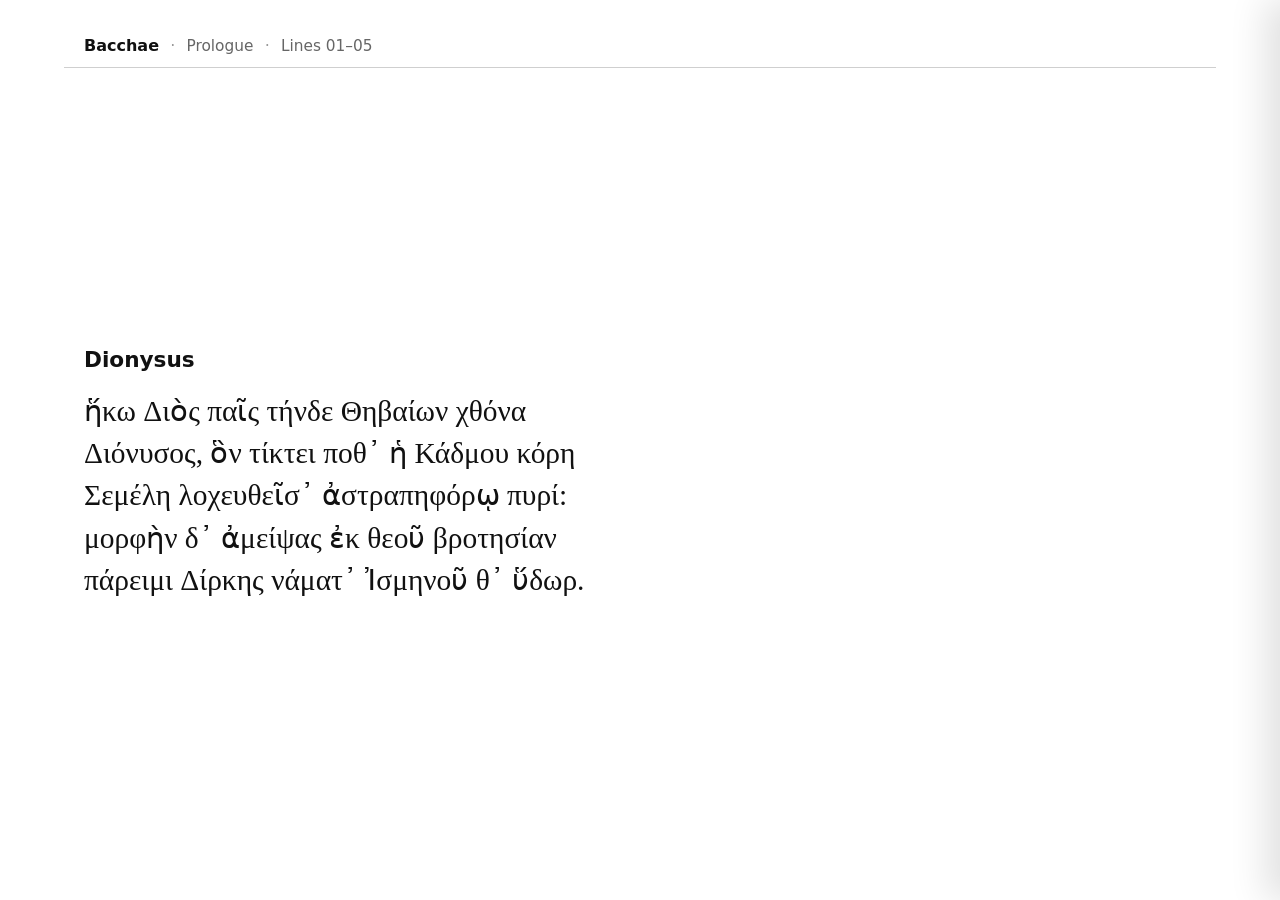
<file: index.html>
<!doctype html>
<html lang="en">
<head>
<meta charset="utf-8">
<meta name="viewport" content="width=device-width,initial-scale=1,viewport-fit=cover">
<title>Bacchae — Dataset-driven prototype</title>
<meta name="robots" content="noindex, nofollow" />
<link rel="stylesheet" href="css/style.css">
</head>
<body>
<div class="app">
<header class="header"><div class="play">Bacchae</div><div class="sep">·</div><div class="section"></div><div class="sep">·</div><div class="range"></div></header>
<main class="content"><section class="wrap"><div class="context"><div class="speaker"></div></div><div class="passage disable-interaction" id="passage"></div></section></main>
</div>
<aside class="panel" id="panel" aria-hidden="true"><header class="panel-head"><div class="selected-form" id="selectedForm"></div><button class="close" id="close" aria-label="Close annotation">×</button></header><div class="panel-body" id="annotation"></div></aside>
<script>
const DATA_FILES={
  text:"spijfliz456/bacchae-text.json",
  tokens:"spijfliz456/bacchae-tokens.json",
  speakers:"spijfliz456/bacchae-speakers.json",
  sections:"spijfliz456/bacchae-sections.json",
  passages:"spijfliz456/bacchae-passages.json"
};

// Passage selection: change this value for the default display.
// A URL parameter can override it without editing the file, e.g.
// index.html?passage=62-63
const DEFAULT_PASSAGE_ID="01-05";

const passage=document.getElementById("passage");
const panel=document.getElementById("panel");
const selectedForm=document.getElementById("selectedForm");
const annotation=document.getElementById("annotation");
let timer=null,suppress=false;

function parseLineRef(value){
  const text=String(value??"").trim();
  const match=text.match(/^(\d+)([a-z]?)$/i);
  if(!match)return null;
  const suffix=(match[2]||"").toLowerCase();
  const suffixOrder={"":0,a:1,b:2,c:3,d:4,e:5};
  return Number(match[1])*10+(suffixOrder[suffix]??0);
}
function inRange(line,start,end){
  const value=parseLineRef(line),low=parseLineRef(start),high=parseLineRef(end);
  return value!==null&&low!==null&&high!==null&&value>=low&&value<=high;
}
function findRangeRecord(records,line){
  return records.find(record=>inRange(line,record.line_start,record.line_end));
}
function features(t){
  if(/participle|verbal adjective/i.test(t.pos_form||""))return[[t.tense,t.voice].filter(Boolean).join(" · "),[t.number,t.gender,t.case].filter(Boolean).join(" · ")].filter(Boolean);
  if(/verb/i.test(t.pos||""))return[[t.person_number,t.tense,t.mood,t.voice].filter(Boolean).join(" · ")].filter(Boolean);
  return[[t.number,t.gender,t.case].filter(Boolean).join(" · ")].filter(Boolean);
}
function escapeHtml(value){return String(value??"").replace(/&/g,"&amp;").replace(/</g,"&lt;").replace(/>/g,"&gt;").replace(/"/g,"&quot;").replace(/'/g,"&#039;");}

function annotate(t){
  document.querySelectorAll(".annotated").forEach(x=>x.classList.remove("annotated"));
  document.querySelectorAll('[data-id="'+CSS.escape(t.token_id)+'"]').forEach(x=>x.classList.add("annotated"));
  selectedForm.innerHTML=escapeHtml(t.form)+(t.expanded_form?'<span class="expanded">('+escapeHtml(t.expanded_form)+')</span>':"");
  const featureLines=features(t).map(f=>'<div class="features">'+escapeHtml(f)+'</div>').join("");
  annotation.innerHTML='<div class="lemma">'+escapeHtml(t.lemma)+'</div>'+'<div class="gloss">'+escapeHtml(t.gloss)+'</div>'+'<hr class="annotation-divider">'+'<div class="details">'+(t.pos?'<div class="pos">'+escapeHtml(t.pos)+(t.pos_form?' · '+escapeHtml(t.pos_form):"")+'</div>':"")+featureLines+'</div>';
  panel.classList.add("open");panel.setAttribute("aria-hidden","false");
}

function tokenFragments(tokenId){
  return document.querySelectorAll('[data-id="'+CSS.escape(tokenId)+'"]');
}

function setTokenHighlight(tokenId, highlighted){
  tokenFragments(tokenId).forEach(fragment=>fragment.classList.toggle("highlighted",highlighted));
}

function bindTokenElement(span, token){
  span.className="token";
  span.dataset.id=token.token_id;
  span.addEventListener("click",()=>{
    if(suppress){suppress=false;return}
    const fragments=tokenFragments(token.token_id);
    const highlighted=Array.from(fragments).some(fragment=>fragment.classList.contains("highlighted"));
    setTokenHighlight(token.token_id,!highlighted);
  });
  span.addEventListener("pointerdown",event=>{if(event.pointerType==="mouse"&&event.button!==0)return;timer=setTimeout(()=>{suppress=true;annotate(token)},520)});
  ["pointerup","pointercancel","pointerleave"].forEach(eventName=>span.addEventListener(eventName,()=>clearTimeout(timer)));
}

function makeTokenSpan(text, token){
  const span=document.createElement("span");
  bindTokenElement(span,token);
  span.textContent=text;
  return span;
}

// Align tokens to the authoritative text. Most tokens occur wholly within
// one line, but an editorial line break can split a single linguistic token
// (e.g. Βάκ- / χιον). Such a token is represented by two DOM spans carrying
// the same token_id, so either visible fragment has the same interaction.
function buildTokenFragments(lines, tokens){
  const textByLine=new Map(lines.map(line=>[String(line.line),line.text||""]));
  const indexByLine=new Map(lines.map((line,i)=>[String(line.line),i]));
  const cursorByLine=new Map(lines.map(line=>[String(line.line),0]));
  const fragmentsByLine=new Map();

  function addFragment(lineKey,start,end,token){
    if(!fragmentsByLine.has(lineKey))fragmentsByLine.set(lineKey,[]);
    fragmentsByLine.get(lineKey).push({start,end,token});
  }

  tokens.forEach(token=>{
    const lineKey=String(token.line);
    if(!textByLine.has(lineKey))return;
    const form=String(token.form??"");
    const lineIndex=indexByLine.get(lineKey);
    let cursor=cursorByLine.get(lineKey)||0;
    const text=textByLine.get(lineKey);
    const position=text.indexOf(form,cursor);

    if(position!==-1){
      addFragment(lineKey,position,position+form.length,token);
      cursorByLine.set(lineKey,position+form.length);
      return;
    }

    // If the token is split at an editorial hyphen, match it against the
    // remaining text across subsequent lines. The matching stream omits only
    // a hyphen at the end of a source line; the rendered fragments retain it.
    let combined="";
    const mapping=[];
    for(let i=lineIndex;i<lines.length;i++){
      const key=String(lines[i].line);
      const startAt=(i===lineIndex)?(cursorByLine.get(key)||0):0;
      const source=textByLine.get(key);
      const endAt=(source.endsWith("-")?source.length-1:source.length);
      for(let offset=startAt;offset<endAt;offset++){
        combined+=source[offset];
        mapping.push({key,offset});
      }
    }

    const matchStart=combined.indexOf(form);
    if(matchStart!==-1){
      const match=mapping.slice(matchStart,matchStart+form.length);
      if(match.length===form.length){
        let groupStart=0;
        while(groupStart<match.length){
          const key=match[groupStart].key;
          let groupEnd=groupStart+1;
          while(groupEnd<match.length && match[groupEnd].key===key)groupEnd++;

          const firstOffset=match[groupStart].offset;
          const lastOffset=match[groupEnd-1].offset+1;
          addFragment(key,firstOffset,lastOffset,token);

          // If the matched token continues onto another source line and the
          // current source line ends in an editorial hyphen, include that
          // hyphen in the same interactive fragment.
          if(groupEnd<match.length){
            const source=textByLine.get(key);
            if(lastOffset===source.length-1 && source.endsWith("-")){
              addFragment(key,lastOffset,lastOffset+1,token);
            }
          }
          groupStart=groupEnd;
        }

        // Advance cursors to the end of each consumed fragment. This allows
        // subsequent tokens on later lines to align normally.
        let groupCursor=0;
        while(groupCursor<match.length){
          const key=match[groupCursor].key;
          let groupEnd=groupCursor+1;
          while(groupEnd<match.length && match[groupEnd].key===key)groupEnd++;
          let endOffset=match[groupEnd-1].offset+1;
          const source=textByLine.get(key);
          if(groupEnd<match.length && endOffset===source.length-1 && source.endsWith("-"))endOffset++;
          cursorByLine.set(key,endOffset);
          groupCursor=groupEnd;
        }
        return;
      }
    }

    console.warn("Token could not be aligned with source text",token.token_id,form,text);
  });

  return fragmentsByLine;
}

function renderLine(lineElement,text,fragments){
  let cursor=0;
  fragments.sort((a,b)=>a.start-b.start);
  fragments.forEach(fragment=>{
    if(fragment.start>cursor)lineElement.appendChild(document.createTextNode(text.slice(cursor,fragment.start)));
    lineElement.appendChild(makeTokenSpan(text.slice(fragment.start,fragment.end),fragment.token));
    cursor=Math.max(cursor,fragment.end);
  });
  if(cursor<text.length)lineElement.appendChild(document.createTextNode(text.slice(cursor)));
}

async function loadData(){
  const entries=await Promise.all(Object.entries(DATA_FILES).map(async([name,file])=>{
    const response=await fetch(file);
    if(!response.ok)throw new Error(`Could not load ${file} (${response.status})`);
    return[name,await response.json()];
  }));
  return Object.fromEntries(entries);
}

function selectedPassage(passages){
  const requested=new URLSearchParams(window.location.search).get("passage");
  const id=(requested||DEFAULT_PASSAGE_ID).trim();
  return passages.find(p=>p.passage_id===id)||passages.find(p=>p.passage_id===DEFAULT_PASSAGE_ID)||passages[0];
}

function render(data){
  const textLines=data.text.lines||[];
  const tokens=data.tokens||[];
  const speakers=data.speakers.speakers||[];
  const sections=data.sections.sections||[];
  const passages=data.passages.passages||[];
  const current=selectedPassage(passages);
  if(!current)throw new Error("No passages are available.");

  const start=String(current.line_start).trim(),end=String(current.line_end).trim();
  // bacchae-text.json is authoritative for the sequence and surface form.
  const lines=textLines.filter(line=>inRange(line.line,start,end));
  const fragmentsByLine=buildTokenFragments(lines,tokens.filter(token=>inRange(token.line,start,end)));

  // Speaker and section are determined from the first line of the selected passage.
  const speaker=findRangeRecord(speakers,start);
  const section=speaker?sections.find(s=>s.section_id===speaker.section_id):findRangeRecord(sections,start);

  document.querySelector(".section").textContent=section?.section||"";
  document.querySelector(".range").textContent=`Lines ${start}–${end}`;
  document.querySelector(".speaker").textContent=speaker?.speaker||"";
  document.body.dataset.passageId=current.passage_id;

  passage.replaceChildren();
  lines.forEach(line=>{
    const lineElement=document.createElement("div");
    lineElement.className="line";lineElement.dataset.line=line.line;
    const fragments=fragmentsByLine.get(String(line.line))||[];
    renderLine(lineElement,line.text||"",fragments);
    passage.appendChild(lineElement);
  });
}

document.getElementById("close").addEventListener("click",()=>{panel.classList.remove("open");panel.setAttribute("aria-hidden","true");document.querySelectorAll(".annotated").forEach(x=>x.classList.remove("annotated"))});
loadData().then(render).catch(error=>{console.error(error);passage.innerHTML='<div style="color:#900">Unable to load the Bacchae datasets.</div>'});
</script>
</body>
</html>
</file>
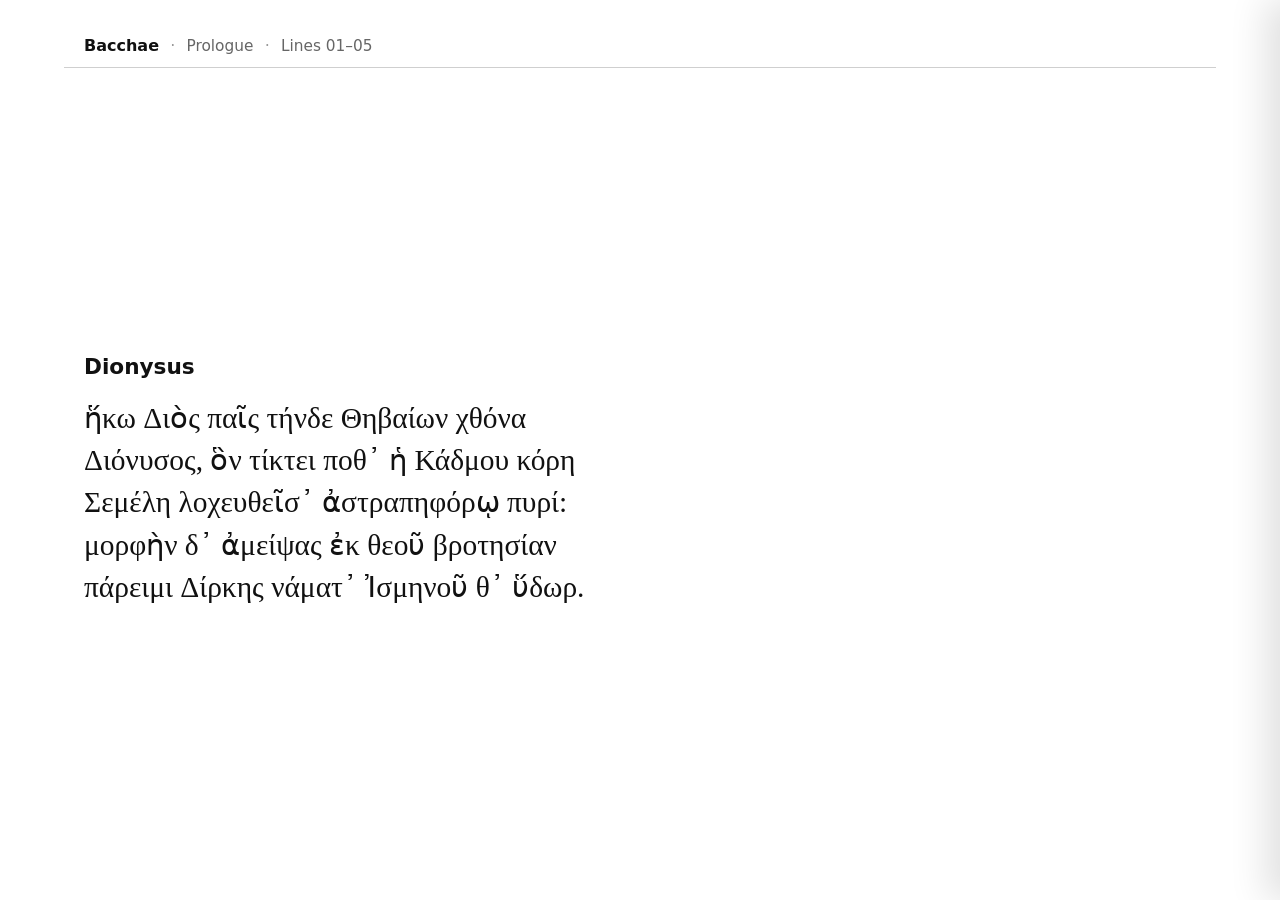
<file: index-integrated-2.html>
<!doctype html>
<html lang="en">
<head>
<meta charset="utf-8">
<meta name="viewport" content="width=device-width,initial-scale=1,viewport-fit=cover">
<title>Bacchae — Dataset-driven prototype</title>
<meta name="robots" content="noindex, nofollow" />
<style>
:root{--bg:#fff;--ink:#111;--muted:#666;--rule:#cfcfcf;--hi:#ffe45c;--edge:#9e8700}
*{box-sizing:border-box} html,body{height:100%;margin:0}
body{background:var(--bg);color:var(--ink);font-family:system-ui,-apple-system,BlinkMacSystemFont,"Segoe UI",sans-serif;overflow:hidden}
.app{height:100dvh;padding:4vh 5vw;display:flex;flex-direction:column}
.header{display:flex;align-items:baseline;gap:.7rem;border-bottom:1px solid var(--rule);padding-bottom:12px;flex:none;padding-left:20px}
.play{font-size:1rem;font-weight:650}.sep{color:#999}.section,.range{font-size:.96rem;color:var(--muted)}
.content{flex:1;min-height:0;position:relative;padding-left:20px}.wrap{height:100%;display:flex;flex-direction:column;justify-content:center;padding-right:0}
.context{margin-bottom:2vh;padding-top:30px}.speaker{font-size:1.35rem;font-weight:650}
.passage{display:flex;flex-direction:column;justify-content:center}
.line{font-family:"Noto Serif","Times New Roman",serif;font-size:clamp(1.35rem,2.3vw,2.02rem);line-height:1.43;white-space:nowrap}
.token{cursor:pointer;padding:1px 2px;margin:0 -2px}.token:hover{background:#ffffff}.token.highlighted{background:var(--hi);box-shadow:0 0 0 1px var(--edge)}.token.annotated{outline:2px solid #111;outline-offset:1px}
.panel{position:fixed;z-index:20;right:0;top:0;height:100dvh;width:45vw;background:#fff;border-left:1px solid #aaa;box-shadow:-14px 0 35px rgba(0,0,0,.12);transform:translateX(100%);transition:transform .22s ease;display:flex;flex-direction:column}
.panel.open{transform:translateX(0)}.panel-head{min-height:66px;padding:0 28px;display:flex;align-items:center;justify-content:space-between;border-bottom:1px solid var(--rule)}
.selected-form{font-size:1rem}.expanded{margin-left:.35em;color:var(--muted)}.close{border:0;background:transparent;color:#333;font-size:1.5rem;line-height:1;cursor:pointer;padding:5px}
.panel-body{padding:22px 28px;overflow:auto}.lemma{font-weight:700}.gloss{margin-top:7px}.annotation-divider{border:0;border-top:1px solid var(--rule);margin:22px 0 0}.details{margin-top:22px;display:flex;flex-direction:column;gap:14px}.pos{font-weight:600}.features{line-height:1.55}
.disable-interaction{-webkit-user-select:none;-moz-user-select:none;user-select:none}.disable-interaction:focus{outline:none!important}
@media(max-width:900px){body{overflow:auto}.app{height:auto;min-height:100dvh}.line{white-space:normal}.panel{width:45vw}}
@media(orientation:portrait){.header{padding-left:0}.content{padding:0}.panel{width:70vw}}
@media screen and (max-width:850px) and (orientation:landscape){.line{font-size:clamp(1.1rem,1.8vw,1.45rem)}}
</style>
</head>
<body>
<div class="app">
<header class="header"><div class="play">Bacchae</div><div class="sep">·</div><div class="section"></div><div class="sep">·</div><div class="range"></div></header>
<main class="content"><section class="wrap"><div class="context"><div class="speaker"></div></div><div class="passage disable-interaction" id="passage"></div></section></main>
</div>
<aside class="panel" id="panel" aria-hidden="true"><header class="panel-head"><div class="selected-form" id="selectedForm"></div><button class="close" id="close" aria-label="Close annotation">×</button></header><div class="panel-body" id="annotation"></div></aside>
<script>
const DATA_FILES={
  text:"spijfliz456/bacchae-text.json",
  tokens:"spijfliz456/bacchae-tokens.json",
  speakers:"spijfliz456/bacchae-speakers.json",
  sections:"spijfliz456/bacchae-sections.json",
  passages:"spijfliz456/bacchae-passages.json"
};

// Passage selection: change this value for the default display.
// A URL parameter can override it without editing the file, e.g.
// index.html?passage=62-63
const DEFAULT_PASSAGE_ID="01-05";

const passage=document.getElementById("passage");
const panel=document.getElementById("panel");
const selectedForm=document.getElementById("selectedForm");
const annotation=document.getElementById("annotation");
let timer=null,suppress=false;

function parseLineRef(value){
  const text=String(value??"").trim();
  const match=text.match(/^(\d+)([a-z]?)$/i);
  if(!match)return null;
  const suffix=(match[2]||"").toLowerCase();
  const suffixOrder={"":0,a:1,b:2,c:3,d:4,e:5};
  return Number(match[1])*10+(suffixOrder[suffix]??0);
}
function inRange(line,start,end){
  const value=parseLineRef(line),low=parseLineRef(start),high=parseLineRef(end);
  return value!==null&&low!==null&&high!==null&&value>=low&&value<=high;
}
function findRangeRecord(records,line){
  return records.find(record=>inRange(line,record.line_start,record.line_end));
}
function features(t){
  if(/participle/i.test(t.verb_form||""))return[[t.tense,t.voice].filter(Boolean).join(" · "),[t.number,t.gender,t.case].filter(Boolean).join(" · ")].filter(Boolean);
  if(/verb/i.test(t.pos||""))return[[t.person_number,t.tense,t.mood,t.voice].filter(Boolean).join(" · ")].filter(Boolean);
  return[[t.gender,t.number,t.case].filter(Boolean).join(" · ")].filter(Boolean);
}
function escapeHtml(value){return String(value??"").replace(/&/g,"&amp;").replace(/</g,"&lt;").replace(/>/g,"&gt;").replace(/"/g,"&quot;").replace(/'/g,"&#039;");}

function annotate(t){
  document.querySelectorAll(".annotated").forEach(x=>x.classList.remove("annotated"));
  const el=document.querySelector('[data-id="'+CSS.escape(t.token_id)+'"]');
  if(el)el.classList.add("annotated");
  selectedForm.innerHTML=escapeHtml(t.form)+(t.expanded_form?'<span class="expanded">('+escapeHtml(t.expanded_form)+')</span>':"");
  const featureLines=features(t).map(f=>'<div class="features">'+escapeHtml(f)+'</div>').join("");
  annotation.innerHTML='<div class="lemma">'+escapeHtml(t.lemma)+'</div>'+'<div class="gloss">'+escapeHtml(t.gloss)+'</div>'+'<hr class="annotation-divider">'+'<div class="details">'+(t.pos?'<div class="pos">'+escapeHtml(t.pos)+(t.verb_form?' · '+escapeHtml(t.verb_form):"")+'</div>':"")+featureLines+'</div>';
  panel.classList.add("open");panel.setAttribute("aria-hidden","false");
}

function bindTokenElement(span, token){
  span.className="token";
  span.dataset.id=token.token_id;
  span.addEventListener("click",()=>{if(suppress){suppress=false;return}span.classList.toggle("highlighted")});
  span.addEventListener("pointerdown",event=>{if(event.pointerType==="mouse"&&event.button!==0)return;timer=setTimeout(()=>{suppress=true;annotate(token)},520)});
  ["pointerup","pointercancel","pointerleave"].forEach(eventName=>span.addEventListener(eventName,()=>clearTimeout(timer)));
}

function makeTokenSpan(text, token){
  const span=document.createElement("span");
  bindTokenElement(span,token);
  span.textContent=text;
  return span;
}

// Align tokens to the authoritative text. Most tokens occur wholly within
// one line, but an editorial line break can split a single linguistic token
// (e.g. Βάκ- / χιον). Such a token is represented by two DOM spans carrying
// the same token_id, so either visible fragment has the same interaction.
function buildTokenFragments(lines, tokens){
  const textByLine=new Map(lines.map(line=>[String(line.line),line.text||""]));
  const indexByLine=new Map(lines.map((line,i)=>[String(line.line),i]));
  const cursorByLine=new Map(lines.map(line=>[String(line.line),0]));
  const fragmentsByLine=new Map();

  function addFragment(lineKey,start,end,token){
    if(!fragmentsByLine.has(lineKey))fragmentsByLine.set(lineKey,[]);
    fragmentsByLine.get(lineKey).push({start,end,token});
  }

  tokens.forEach(token=>{
    const lineKey=String(token.line);
    if(!textByLine.has(lineKey))return;
    const form=String(token.form??"");
    const lineIndex=indexByLine.get(lineKey);
    let cursor=cursorByLine.get(lineKey)||0;
    const text=textByLine.get(lineKey);
    const position=text.indexOf(form,cursor);

    if(position!==-1){
      addFragment(lineKey,position,position+form.length,token);
      cursorByLine.set(lineKey,position+form.length);
      return;
    }

    // If the token is split at an editorial hyphen, match it against the
    // remaining text across subsequent lines. The matching stream omits only
    // a hyphen at the end of a source line; the rendered fragments retain it.
    let combined="";
    const mapping=[];
    for(let i=lineIndex;i<lines.length;i++){
      const key=String(lines[i].line);
      const startAt=(i===lineIndex)?(cursorByLine.get(key)||0):0;
      const source=textByLine.get(key);
      const endAt=(source.endsWith("-")?source.length-1:source.length);
      for(let offset=startAt;offset<endAt;offset++){
        combined+=source[offset];
        mapping.push({key,offset});
      }
    }

    const matchStart=combined.indexOf(form);
    if(matchStart!==-1){
      const match=mapping.slice(matchStart,matchStart+form.length);
      if(match.length===form.length){
        let groupStart=0;
        while(groupStart<match.length){
          const key=match[groupStart].key;
          let groupEnd=groupStart+1;
          while(groupEnd<match.length && match[groupEnd].key===key)groupEnd++;

          const firstOffset=match[groupStart].offset;
          const lastOffset=match[groupEnd-1].offset+1;
          addFragment(key,firstOffset,lastOffset,token);

          // If the matched token continues onto another source line and the
          // current source line ends in an editorial hyphen, include that
          // hyphen in the same interactive fragment.
          if(groupEnd<match.length){
            const source=textByLine.get(key);
            if(lastOffset===source.length-1 && source.endsWith("-")){
              addFragment(key,lastOffset,lastOffset+1,token);
            }
          }
          groupStart=groupEnd;
        }

        // Advance cursors to the end of each consumed fragment. This allows
        // subsequent tokens on later lines to align normally.
        let groupCursor=0;
        while(groupCursor<match.length){
          const key=match[groupCursor].key;
          let groupEnd=groupCursor+1;
          while(groupEnd<match.length && match[groupEnd].key===key)groupEnd++;
          let endOffset=match[groupEnd-1].offset+1;
          const source=textByLine.get(key);
          if(groupEnd<match.length && endOffset===source.length-1 && source.endsWith("-"))endOffset++;
          cursorByLine.set(key,endOffset);
          groupCursor=groupEnd;
        }
        return;
      }
    }

    console.warn("Token could not be aligned with source text",token.token_id,form,text);
  });

  return fragmentsByLine;
}

function renderLine(lineElement,text,fragments){
  let cursor=0;
  fragments.sort((a,b)=>a.start-b.start);
  fragments.forEach(fragment=>{
    if(fragment.start>cursor)lineElement.appendChild(document.createTextNode(text.slice(cursor,fragment.start)));
    lineElement.appendChild(makeTokenSpan(text.slice(fragment.start,fragment.end),fragment.token));
    cursor=Math.max(cursor,fragment.end);
  });
  if(cursor<text.length)lineElement.appendChild(document.createTextNode(text.slice(cursor)));
}

async function loadData(){
  const entries=await Promise.all(Object.entries(DATA_FILES).map(async([name,file])=>{
    const response=await fetch(file);
    if(!response.ok)throw new Error(`Could not load ${file} (${response.status})`);
    return[name,await response.json()];
  }));
  return Object.fromEntries(entries);
}

function selectedPassage(passages){
  const requested=new URLSearchParams(window.location.search).get("passage");
  const id=(requested||DEFAULT_PASSAGE_ID).trim();
  return passages.find(p=>p.passage_id===id)||passages.find(p=>p.passage_id===DEFAULT_PASSAGE_ID)||passages[0];
}

function render(data){
  const textLines=data.text.lines||[];
  const tokens=data.tokens||[];
  const speakers=data.speakers.speakers||[];
  const sections=data.sections.sections||[];
  const passages=data.passages.passages||[];
  const current=selectedPassage(passages);
  if(!current)throw new Error("No passages are available.");

  const start=String(current.line_start).trim(),end=String(current.line_end).trim();
  // bacchae-text.json is authoritative for the sequence and surface form.
  const lines=textLines.filter(line=>inRange(line.line,start,end));
  const fragmentsByLine=buildTokenFragments(lines,tokens.filter(token=>inRange(token.line,start,end)));

  // Speaker and section are determined from the first line of the selected passage.
  const speaker=findRangeRecord(speakers,start);
  const section=speaker?sections.find(s=>s.section_id===speaker.section_id):findRangeRecord(sections,start);

  document.querySelector(".section").textContent=section?.section||"";
  document.querySelector(".range").textContent=`Lines ${start}–${end}`;
  document.querySelector(".speaker").textContent=speaker?.speaker||"";
  document.body.dataset.passageId=current.passage_id;

  passage.replaceChildren();
  lines.forEach(line=>{
    const lineElement=document.createElement("div");
    lineElement.className="line";lineElement.dataset.line=line.line;
    const fragments=fragmentsByLine.get(String(line.line))||[];
    renderLine(lineElement,line.text||"",fragments);
    passage.appendChild(lineElement);
  });
}

document.getElementById("close").addEventListener("click",()=>{panel.classList.remove("open");panel.setAttribute("aria-hidden","true");document.querySelectorAll(".annotated").forEach(x=>x.classList.remove("annotated"))});
loadData().then(render).catch(error=>{console.error(error);passage.innerHTML='<div style="color:#900">Unable to load the Bacchae datasets.</div>'});
</script>
</body>
</html>
</file>
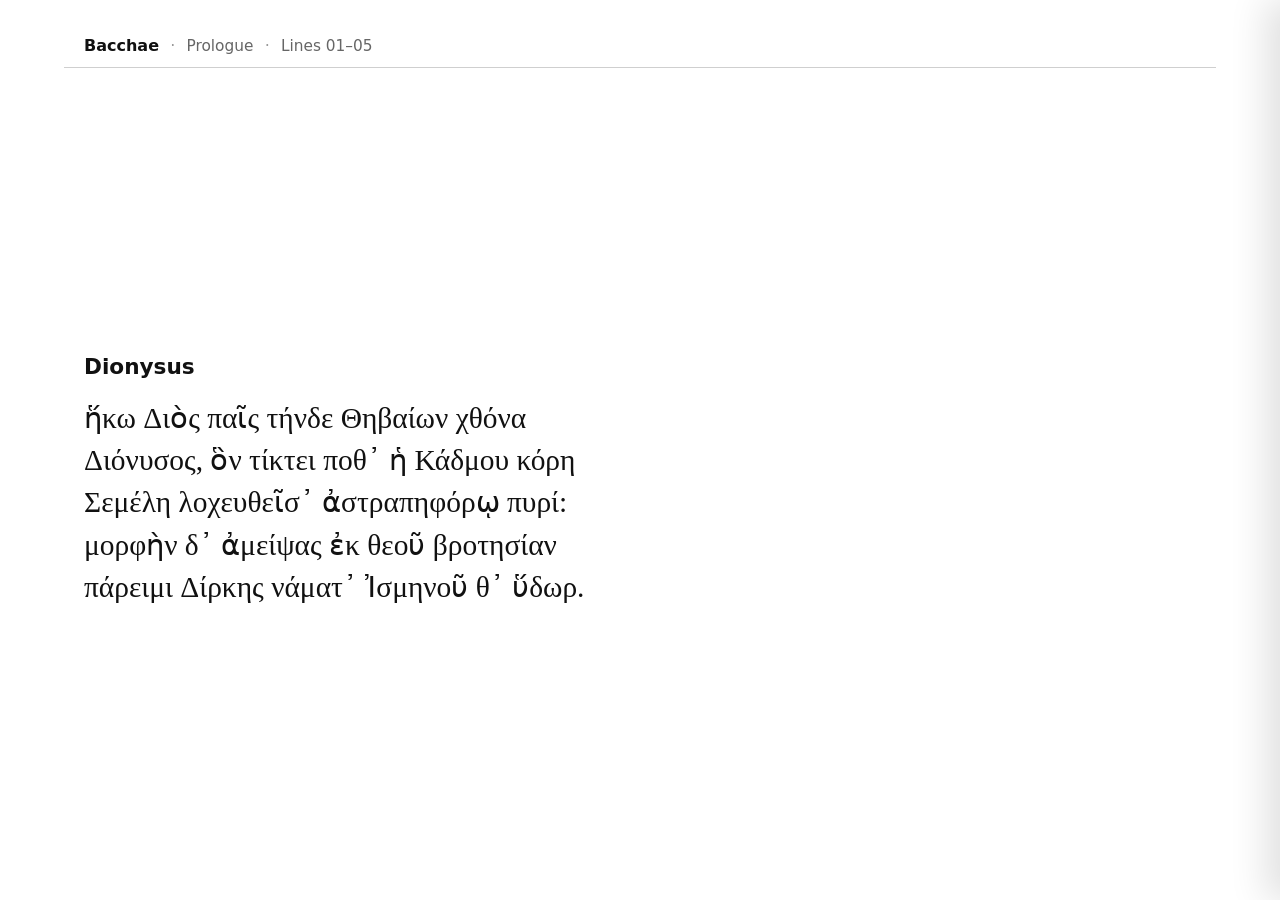
<file: index-integrated-3.html>
<!doctype html>
<html lang="en">
<head>
<meta charset="utf-8">
<meta name="viewport" content="width=device-width,initial-scale=1,viewport-fit=cover">
<title>Bacchae — Dataset-driven prototype</title>
<meta name="robots" content="noindex, nofollow" />
<style>
:root{--bg:#fff;--ink:#111;--muted:#666;--rule:#cfcfcf;--hi:#ffe45c;--edge:#9e8700}
*{box-sizing:border-box} html,body{height:100%;margin:0}
body{background:var(--bg);color:var(--ink);font-family:system-ui,-apple-system,BlinkMacSystemFont,"Segoe UI",sans-serif;overflow:hidden}
.app{height:100dvh;padding:4vh 5vw;display:flex;flex-direction:column}
.header{display:flex;align-items:baseline;gap:.7rem;border-bottom:1px solid var(--rule);padding-bottom:12px;flex:none;padding-left:20px}
.play{font-size:1rem;font-weight:650}.sep{color:#999}.section,.range{font-size:.96rem;color:var(--muted)}
.content{flex:1;min-height:0;position:relative;padding-left:20px}.wrap{height:100%;display:flex;flex-direction:column;justify-content:center;padding-right:0}
.context{margin-bottom:2vh;padding-top:30px}.speaker{font-size:1.35rem;font-weight:650}
.passage{display:flex;flex-direction:column;justify-content:center}
.line{font-family:"Noto Serif","Times New Roman",serif;font-size:clamp(1.35rem,2.3vw,2.02rem);line-height:1.43;white-space:nowrap}
.token{cursor:pointer;padding:1px 2px;margin:0 -2px}.token:hover{background:#ffffff}.token.highlighted{background:var(--hi)}.token.annotated{background:rgba(0,0,0,.08)}
.panel{position:fixed;z-index:20;right:0;top:0;height:100dvh;width:45vw;background:#fff;border-left:1px solid #aaa;box-shadow:-14px 0 35px rgba(0,0,0,.12);transform:translateX(100%);transition:transform .22s ease;display:flex;flex-direction:column}
.panel.open{transform:translateX(0)}.panel-head{min-height:66px;padding:0 28px;display:flex;align-items:center;justify-content:space-between;border-bottom:1px solid var(--rule)}
.selected-form{font-size:1rem}.expanded{margin-left:.35em;color:var(--muted)}.close{border:0;background:transparent;color:#333;font-size:1.5rem;line-height:1;cursor:pointer;padding:5px}
.panel-body{padding:22px 28px;overflow:auto}.lemma{font-weight:700}.gloss{margin-top:7px}.annotation-divider{border:0;border-top:1px solid var(--rule);margin:22px 0 0}.details{margin-top:22px;display:flex;flex-direction:column;gap:14px}.pos{font-weight:600}.features{line-height:1.55}
.disable-interaction{-webkit-user-select:none;-moz-user-select:none;user-select:none}.disable-interaction:focus{outline:none!important}
@media(max-width:900px){body{overflow:auto}.app{height:auto;min-height:100dvh}.line{white-space:normal}.panel{width:45vw}}
@media(orientation:portrait){.header{padding-left:0}.content{padding:0}.panel{width:70vw}}
@media screen and (max-width:850px) and (orientation:landscape){.line{font-size:clamp(1.1rem,1.8vw,1.45rem)}}
</style>
</head>
<body>
<div class="app">
<header class="header"><div class="play">Bacchae</div><div class="sep">·</div><div class="section"></div><div class="sep">·</div><div class="range"></div></header>
<main class="content"><section class="wrap"><div class="context"><div class="speaker"></div></div><div class="passage disable-interaction" id="passage"></div></section></main>
</div>
<aside class="panel" id="panel" aria-hidden="true"><header class="panel-head"><div class="selected-form" id="selectedForm"></div><button class="close" id="close" aria-label="Close annotation">×</button></header><div class="panel-body" id="annotation"></div></aside>
<script>
const DATA_FILES={
  text:"spijfliz456/bacchae-text.json",
  tokens:"spijfliz456/bacchae-tokens.json",
  speakers:"spijfliz456/bacchae-speakers.json",
  sections:"spijfliz456/bacchae-sections.json",
  passages:"spijfliz456/bacchae-passages.json"
};

// Passage selection: change this value for the default display.
// A URL parameter can override it without editing the file, e.g.
// index.html?passage=62-63
const DEFAULT_PASSAGE_ID="01-05";

const passage=document.getElementById("passage");
const panel=document.getElementById("panel");
const selectedForm=document.getElementById("selectedForm");
const annotation=document.getElementById("annotation");
let timer=null,suppress=false;

function parseLineRef(value){
  const text=String(value??"").trim();
  const match=text.match(/^(\d+)([a-z]?)$/i);
  if(!match)return null;
  const suffix=(match[2]||"").toLowerCase();
  const suffixOrder={"":0,a:1,b:2,c:3,d:4,e:5};
  return Number(match[1])*10+(suffixOrder[suffix]??0);
}
function inRange(line,start,end){
  const value=parseLineRef(line),low=parseLineRef(start),high=parseLineRef(end);
  return value!==null&&low!==null&&high!==null&&value>=low&&value<=high;
}
function findRangeRecord(records,line){
  return records.find(record=>inRange(line,record.line_start,record.line_end));
}
function features(t){
  if(/participle/i.test(t.verb_form||""))return[[t.tense,t.voice].filter(Boolean).join(" · "),[t.number,t.gender,t.case].filter(Boolean).join(" · ")].filter(Boolean);
  if(/verb/i.test(t.pos||""))return[[t.person_number,t.tense,t.mood,t.voice].filter(Boolean).join(" · ")].filter(Boolean);
  return[[t.gender,t.number,t.case].filter(Boolean).join(" · ")].filter(Boolean);
}
function escapeHtml(value){return String(value??"").replace(/&/g,"&amp;").replace(/</g,"&lt;").replace(/>/g,"&gt;").replace(/"/g,"&quot;").replace(/'/g,"&#039;");}

function annotate(t){
  document.querySelectorAll(".annotated").forEach(x=>x.classList.remove("annotated"));
  document.querySelectorAll('[data-id="'+CSS.escape(t.token_id)+'"]').forEach(x=>x.classList.add("annotated"));
  selectedForm.innerHTML=escapeHtml(t.form)+(t.expanded_form?'<span class="expanded">('+escapeHtml(t.expanded_form)+')</span>':"");
  const featureLines=features(t).map(f=>'<div class="features">'+escapeHtml(f)+'</div>').join("");
  annotation.innerHTML='<div class="lemma">'+escapeHtml(t.lemma)+'</div>'+'<div class="gloss">'+escapeHtml(t.gloss)+'</div>'+'<hr class="annotation-divider">'+'<div class="details">'+(t.pos?'<div class="pos">'+escapeHtml(t.pos)+(t.verb_form?' · '+escapeHtml(t.verb_form):"")+'</div>':"")+featureLines+'</div>';
  panel.classList.add("open");panel.setAttribute("aria-hidden","false");
}

function tokenFragments(tokenId){
  return document.querySelectorAll('[data-id="'+CSS.escape(tokenId)+'"]');
}

function setTokenHighlight(tokenId, highlighted){
  tokenFragments(tokenId).forEach(fragment=>fragment.classList.toggle("highlighted",highlighted));
}

function bindTokenElement(span, token){
  span.className="token";
  span.dataset.id=token.token_id;
  span.addEventListener("click",()=>{
    if(suppress){suppress=false;return}
    const fragments=tokenFragments(token.token_id);
    const highlighted=Array.from(fragments).some(fragment=>fragment.classList.contains("highlighted"));
    setTokenHighlight(token.token_id,!highlighted);
  });
  span.addEventListener("pointerdown",event=>{if(event.pointerType==="mouse"&&event.button!==0)return;timer=setTimeout(()=>{suppress=true;annotate(token)},520)});
  ["pointerup","pointercancel","pointerleave"].forEach(eventName=>span.addEventListener(eventName,()=>clearTimeout(timer)));
}

function makeTokenSpan(text, token){
  const span=document.createElement("span");
  bindTokenElement(span,token);
  span.textContent=text;
  return span;
}

// Align tokens to the authoritative text. Most tokens occur wholly within
// one line, but an editorial line break can split a single linguistic token
// (e.g. Βάκ- / χιον). Such a token is represented by two DOM spans carrying
// the same token_id, so either visible fragment has the same interaction.
function buildTokenFragments(lines, tokens){
  const textByLine=new Map(lines.map(line=>[String(line.line),line.text||""]));
  const indexByLine=new Map(lines.map((line,i)=>[String(line.line),i]));
  const cursorByLine=new Map(lines.map(line=>[String(line.line),0]));
  const fragmentsByLine=new Map();

  function addFragment(lineKey,start,end,token){
    if(!fragmentsByLine.has(lineKey))fragmentsByLine.set(lineKey,[]);
    fragmentsByLine.get(lineKey).push({start,end,token});
  }

  tokens.forEach(token=>{
    const lineKey=String(token.line);
    if(!textByLine.has(lineKey))return;
    const form=String(token.form??"");
    const lineIndex=indexByLine.get(lineKey);
    let cursor=cursorByLine.get(lineKey)||0;
    const text=textByLine.get(lineKey);
    const position=text.indexOf(form,cursor);

    if(position!==-1){
      addFragment(lineKey,position,position+form.length,token);
      cursorByLine.set(lineKey,position+form.length);
      return;
    }

    // If the token is split at an editorial hyphen, match it against the
    // remaining text across subsequent lines. The matching stream omits only
    // a hyphen at the end of a source line; the rendered fragments retain it.
    let combined="";
    const mapping=[];
    for(let i=lineIndex;i<lines.length;i++){
      const key=String(lines[i].line);
      const startAt=(i===lineIndex)?(cursorByLine.get(key)||0):0;
      const source=textByLine.get(key);
      const endAt=(source.endsWith("-")?source.length-1:source.length);
      for(let offset=startAt;offset<endAt;offset++){
        combined+=source[offset];
        mapping.push({key,offset});
      }
    }

    const matchStart=combined.indexOf(form);
    if(matchStart!==-1){
      const match=mapping.slice(matchStart,matchStart+form.length);
      if(match.length===form.length){
        let groupStart=0;
        while(groupStart<match.length){
          const key=match[groupStart].key;
          let groupEnd=groupStart+1;
          while(groupEnd<match.length && match[groupEnd].key===key)groupEnd++;

          const firstOffset=match[groupStart].offset;
          const lastOffset=match[groupEnd-1].offset+1;
          addFragment(key,firstOffset,lastOffset,token);

          // If the matched token continues onto another source line and the
          // current source line ends in an editorial hyphen, include that
          // hyphen in the same interactive fragment.
          if(groupEnd<match.length){
            const source=textByLine.get(key);
            if(lastOffset===source.length-1 && source.endsWith("-")){
              addFragment(key,lastOffset,lastOffset+1,token);
            }
          }
          groupStart=groupEnd;
        }

        // Advance cursors to the end of each consumed fragment. This allows
        // subsequent tokens on later lines to align normally.
        let groupCursor=0;
        while(groupCursor<match.length){
          const key=match[groupCursor].key;
          let groupEnd=groupCursor+1;
          while(groupEnd<match.length && match[groupEnd].key===key)groupEnd++;
          let endOffset=match[groupEnd-1].offset+1;
          const source=textByLine.get(key);
          if(groupEnd<match.length && endOffset===source.length-1 && source.endsWith("-"))endOffset++;
          cursorByLine.set(key,endOffset);
          groupCursor=groupEnd;
        }
        return;
      }
    }

    console.warn("Token could not be aligned with source text",token.token_id,form,text);
  });

  return fragmentsByLine;
}

function renderLine(lineElement,text,fragments){
  let cursor=0;
  fragments.sort((a,b)=>a.start-b.start);
  fragments.forEach(fragment=>{
    if(fragment.start>cursor)lineElement.appendChild(document.createTextNode(text.slice(cursor,fragment.start)));
    lineElement.appendChild(makeTokenSpan(text.slice(fragment.start,fragment.end),fragment.token));
    cursor=Math.max(cursor,fragment.end);
  });
  if(cursor<text.length)lineElement.appendChild(document.createTextNode(text.slice(cursor)));
}

async function loadData(){
  const entries=await Promise.all(Object.entries(DATA_FILES).map(async([name,file])=>{
    const response=await fetch(file);
    if(!response.ok)throw new Error(`Could not load ${file} (${response.status})`);
    return[name,await response.json()];
  }));
  return Object.fromEntries(entries);
}

function selectedPassage(passages){
  const requested=new URLSearchParams(window.location.search).get("passage");
  const id=(requested||DEFAULT_PASSAGE_ID).trim();
  return passages.find(p=>p.passage_id===id)||passages.find(p=>p.passage_id===DEFAULT_PASSAGE_ID)||passages[0];
}

function render(data){
  const textLines=data.text.lines||[];
  const tokens=data.tokens||[];
  const speakers=data.speakers.speakers||[];
  const sections=data.sections.sections||[];
  const passages=data.passages.passages||[];
  const current=selectedPassage(passages);
  if(!current)throw new Error("No passages are available.");

  const start=String(current.line_start).trim(),end=String(current.line_end).trim();
  // bacchae-text.json is authoritative for the sequence and surface form.
  const lines=textLines.filter(line=>inRange(line.line,start,end));
  const fragmentsByLine=buildTokenFragments(lines,tokens.filter(token=>inRange(token.line,start,end)));

  // Speaker and section are determined from the first line of the selected passage.
  const speaker=findRangeRecord(speakers,start);
  const section=speaker?sections.find(s=>s.section_id===speaker.section_id):findRangeRecord(sections,start);

  document.querySelector(".section").textContent=section?.section||"";
  document.querySelector(".range").textContent=`Lines ${start}–${end}`;
  document.querySelector(".speaker").textContent=speaker?.speaker||"";
  document.body.dataset.passageId=current.passage_id;

  passage.replaceChildren();
  lines.forEach(line=>{
    const lineElement=document.createElement("div");
    lineElement.className="line";lineElement.dataset.line=line.line;
    const fragments=fragmentsByLine.get(String(line.line))||[];
    renderLine(lineElement,line.text||"",fragments);
    passage.appendChild(lineElement);
  });
}

document.getElementById("close").addEventListener("click",()=>{panel.classList.remove("open");panel.setAttribute("aria-hidden","true");document.querySelectorAll(".annotated").forEach(x=>x.classList.remove("annotated"))});
loadData().then(render).catch(error=>{console.error(error);passage.innerHTML='<div style="color:#900">Unable to load the Bacchae datasets.</div>'});
</script>
</body>
</html>
</file>
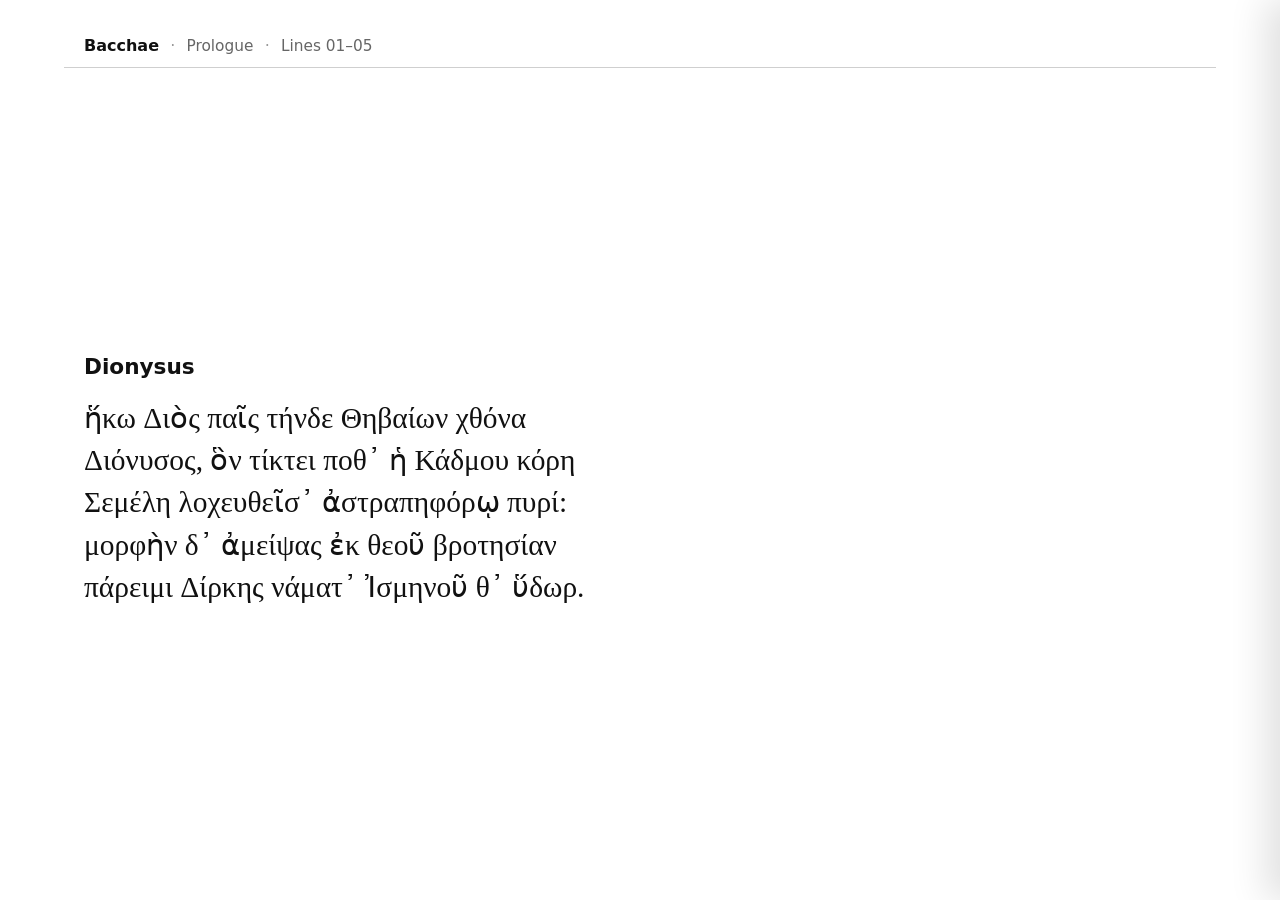
<file: index-integrated.html>
<!doctype html>
<html lang="en">
<head>
<meta charset="utf-8">
<meta name="viewport" content="width=device-width,initial-scale=1,viewport-fit=cover">
<title>Bacchae — Dataset-driven prototype</title>
<meta name="robots" content="noindex, nofollow" />
<style>
:root{--bg:#fff;--ink:#111;--muted:#666;--rule:#cfcfcf;--hi:#ffe45c;--edge:#9e8700}
*{box-sizing:border-box} html,body{height:100%;margin:0}
body{background:var(--bg);color:var(--ink);font-family:system-ui,-apple-system,BlinkMacSystemFont,"Segoe UI",sans-serif;overflow:hidden}
.app{height:100dvh;padding:4vh 5vw;display:flex;flex-direction:column}
.header{display:flex;align-items:baseline;gap:.7rem;border-bottom:1px solid var(--rule);padding-bottom:12px;flex:none;padding-left:20px}
.play{font-size:1rem;font-weight:650}.sep{color:#999}.section,.range{font-size:.96rem;color:var(--muted)}
.content{flex:1;min-height:0;position:relative;padding-left:20px}.wrap{height:100%;display:flex;flex-direction:column;justify-content:center;padding-right:0}
.context{margin-bottom:2vh;padding-top:30px}.speaker{font-size:1.35rem;font-weight:650}
.passage{display:flex;flex-direction:column;justify-content:center}
.line{font-family:"Noto Serif","Times New Roman",serif;font-size:clamp(1.35rem,2.3vw,2.02rem);line-height:1.43;white-space:nowrap}
.token{cursor:pointer;padding:1px 2px;margin:0 -2px}.token:hover{background:#ffffff}.token.highlighted{background:var(--hi);box-shadow:0 0 0 1px var(--edge)}.token.annotated{outline:2px solid #111;outline-offset:1px}
.panel{position:fixed;z-index:20;right:0;top:0;height:100dvh;width:45vw;background:#fff;border-left:1px solid #aaa;box-shadow:-14px 0 35px rgba(0,0,0,.12);transform:translateX(100%);transition:transform .22s ease;display:flex;flex-direction:column}
.panel.open{transform:translateX(0)}.panel-head{min-height:66px;padding:0 28px;display:flex;align-items:center;justify-content:space-between;border-bottom:1px solid var(--rule)}
.selected-form{font-size:1rem}.expanded{margin-left:.35em;color:var(--muted)}.close{border:0;background:transparent;color:#333;font-size:1.5rem;line-height:1;cursor:pointer;padding:5px}
.panel-body{padding:22px 28px;overflow:auto}.lemma{font-weight:700}.gloss{margin-top:7px}.annotation-divider{border:0;border-top:1px solid var(--rule);margin:22px 0 0}.details{margin-top:22px;display:flex;flex-direction:column;gap:14px}.pos{font-weight:600}.features{line-height:1.55}
.disable-interaction{-webkit-user-select:none;-moz-user-select:none;user-select:none}.disable-interaction:focus{outline:none!important}
@media(max-width:900px){body{overflow:auto}.app{height:auto;min-height:100dvh}.line{white-space:normal}.panel{width:45vw}}
@media(orientation:portrait){.header{padding-left:0}.content{padding:0}.panel{width:70vw}}
@media screen and (max-width:850px) and (orientation:landscape){.line{font-size:clamp(1.1rem,1.8vw,1.45rem)}}
</style>
</head>
<body>
<div class="app">
<header class="header"><div class="play">Bacchae</div><div class="sep">·</div><div class="section"></div><div class="sep">·</div><div class="range"></div></header>
<main class="content"><section class="wrap"><div class="context"><div class="speaker"></div></div><div class="passage disable-interaction" id="passage"></div></section></main>
</div>
<aside class="panel" id="panel" aria-hidden="true"><header class="panel-head"><div class="selected-form" id="selectedForm"></div><button class="close" id="close" aria-label="Close annotation">×</button></header><div class="panel-body" id="annotation"></div></aside>
<script>
const DATA_FILES={
  text:"spijfliz456/bacchae-text.json",
  tokens:"spijfliz456/bacchae-tokens.json",
  speakers:"spijfliz456/bacchae-speakers.json",
  sections:"spijfliz456/bacchae-sections.json",
  passages:"spijfliz456/bacchae-passages.json"
};

// Passage selection: change this value for the default display.
// A URL parameter can override it without editing the file, e.g.
// index.html?passage=62-63
const DEFAULT_PASSAGE_ID="01-05";

const passage=document.getElementById("passage");
const panel=document.getElementById("panel");
const selectedForm=document.getElementById("selectedForm");
const annotation=document.getElementById("annotation");
let timer=null,suppress=false;

function parseLineRef(value){
  const text=String(value??"").trim();
  const match=text.match(/^(\d+)([a-z]?)$/i);
  if(!match)return null;
  const suffix=(match[2]||"").toLowerCase();
  const suffixOrder={"":0,a:1,b:2,c:3,d:4,e:5};
  return Number(match[1])*10+(suffixOrder[suffix]??0);
}
function inRange(line,start,end){
  const value=parseLineRef(line),low=parseLineRef(start),high=parseLineRef(end);
  return value!==null&&low!==null&&high!==null&&value>=low&&value<=high;
}
function findRangeRecord(records,line){
  return records.find(record=>inRange(line,record.line_start,record.line_end));
}
function features(t){
  if(/participle/i.test(t.verb_form||""))return[[t.tense,t.voice].filter(Boolean).join(" · "),[t.number,t.gender,t.case].filter(Boolean).join(" · ")].filter(Boolean);
  if(/verb/i.test(t.pos||""))return[[t.person_number,t.tense,t.mood,t.voice].filter(Boolean).join(" · ")].filter(Boolean);
  return[[t.gender,t.number,t.case].filter(Boolean).join(" · ")].filter(Boolean);
}
function escapeHtml(value){return String(value??"").replace(/&/g,"&amp;").replace(/</g,"&lt;").replace(/>/g,"&gt;").replace(/"/g,"&quot;").replace(/'/g,"&#039;");}

function annotate(t){
  document.querySelectorAll(".annotated").forEach(x=>x.classList.remove("annotated"));
  const el=document.querySelector('[data-id="'+CSS.escape(t.token_id)+'"]');
  if(el)el.classList.add("annotated");
  selectedForm.innerHTML=escapeHtml(t.form)+(t.expanded_form?'<span class="expanded">('+escapeHtml(t.expanded_form)+')</span>':"");
  const featureLines=features(t).map(f=>'<div class="features">'+escapeHtml(f)+'</div>').join("");
  annotation.innerHTML='<div class="lemma">'+escapeHtml(t.lemma)+'</div>'+'<div class="gloss">'+escapeHtml(t.gloss)+'</div>'+'<hr class="annotation-divider">'+'<div class="details">'+(t.pos?'<div class="pos">'+escapeHtml(t.pos)+(t.verb_form?' · '+escapeHtml(t.verb_form):"")+'</div>':"")+featureLines+'</div>';
  panel.classList.add("open");panel.setAttribute("aria-hidden","false");
}

function renderToken(lineElement,token){
  const span=document.createElement("span");
  span.className="token";span.dataset.id=token.token_id;span.textContent=token.form;
  span.addEventListener("click",()=>{if(suppress){suppress=false;return}span.classList.toggle("highlighted")});
  span.addEventListener("pointerdown",event=>{if(event.pointerType==="mouse"&&event.button!==0)return;timer=setTimeout(()=>{suppress=true;annotate(token)},520)});
  ["pointerup","pointercancel","pointerleave"].forEach(eventName=>span.addEventListener(eventName,()=>clearTimeout(timer)));
  lineElement.appendChild(span);
}

// Render the authoritative text, inserting token elements only over the words.
// This preserves every character in bacchae-text.json, including punctuation,
// spaces, and text on lines that have no tokens.
function renderLine(lineElement,text,tokens){
  let cursor=0;
  tokens.forEach(token=>{
    const form=String(token.form??"");
    const position=text.indexOf(form,cursor);
    if(position===-1){
      console.warn("Token could not be aligned with source text",token.token_id,form,text);
      return;
    }
    if(position>cursor)lineElement.appendChild(document.createTextNode(text.slice(cursor,position)));
    renderToken(lineElement,token);
    cursor=position+form.length;
  });
  if(cursor<text.length)lineElement.appendChild(document.createTextNode(text.slice(cursor)));
}

async function loadData(){
  const entries=await Promise.all(Object.entries(DATA_FILES).map(async([name,file])=>{
    const response=await fetch(file);
    if(!response.ok)throw new Error(`Could not load ${file} (${response.status})`);
    return[name,await response.json()];
  }));
  return Object.fromEntries(entries);
}

function selectedPassage(passages){
  const requested=new URLSearchParams(window.location.search).get("passage");
  const id=(requested||DEFAULT_PASSAGE_ID).trim();
  return passages.find(p=>p.passage_id===id)||passages.find(p=>p.passage_id===DEFAULT_PASSAGE_ID)||passages[0];
}

function render(data){
  const textLines=data.text.lines||[];
  const tokens=data.tokens||[];
  const speakers=data.speakers.speakers||[];
  const sections=data.sections.sections||[];
  const passages=data.passages.passages||[];
  const current=selectedPassage(passages);
  if(!current)throw new Error("No passages are available.");

  const start=String(current.line_start).trim(),end=String(current.line_end).trim();
  const lineTokens=new Map();
  tokens.forEach(token=>{if(!lineTokens.has(token.line))lineTokens.set(token.line,[]);lineTokens.get(token.line).push(token)});

  // bacchae-text.json is authoritative for the sequence and surface form.
  const lines=textLines.filter(line=>inRange(line.line,start,end));

  // Speaker and section are determined from the first line of the selected passage.
  const speaker=findRangeRecord(speakers,start);
  const section=speaker?sections.find(s=>s.section_id===speaker.section_id):findRangeRecord(sections,start);

  document.querySelector(".section").textContent=section?.section||"";
  document.querySelector(".range").textContent=`Lines ${start}–${end}`;
  document.querySelector(".speaker").textContent=speaker?.speaker||"";
  document.body.dataset.passageId=current.passage_id;

  passage.replaceChildren();
  lines.forEach(line=>{
    const lineElement=document.createElement("div");
    lineElement.className="line";lineElement.dataset.line=line.line;
    const lineTokensForLine=lineTokens.get(line.line)||[];
    renderLine(lineElement,line.text||"",lineTokensForLine);
    passage.appendChild(lineElement);
  });
}

document.getElementById("close").addEventListener("click",()=>{panel.classList.remove("open");panel.setAttribute("aria-hidden","true");document.querySelectorAll(".annotated").forEach(x=>x.classList.remove("annotated"))});
loadData().then(render).catch(error=>{console.error(error);passage.innerHTML='<div style="color:#900">Unable to load the Bacchae datasets.</div>'});
</script>
</body>
</html>
</file>
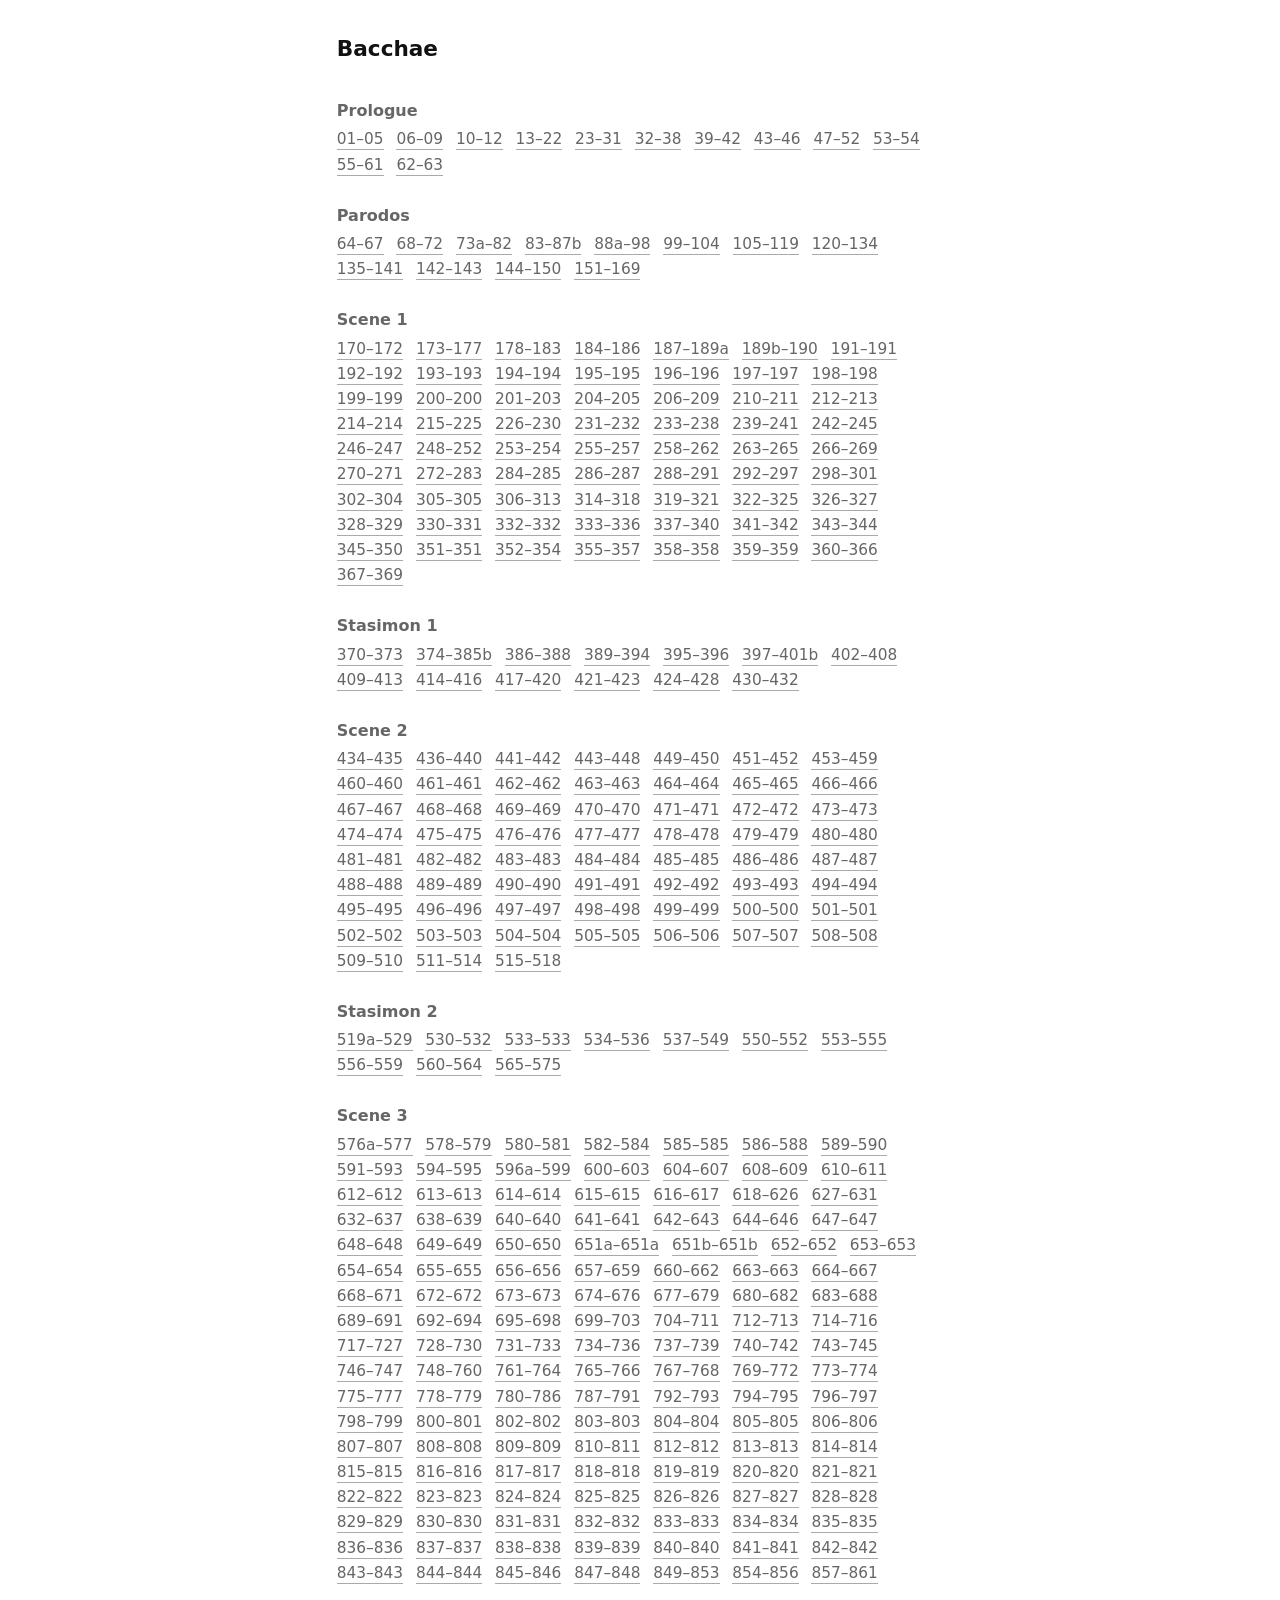
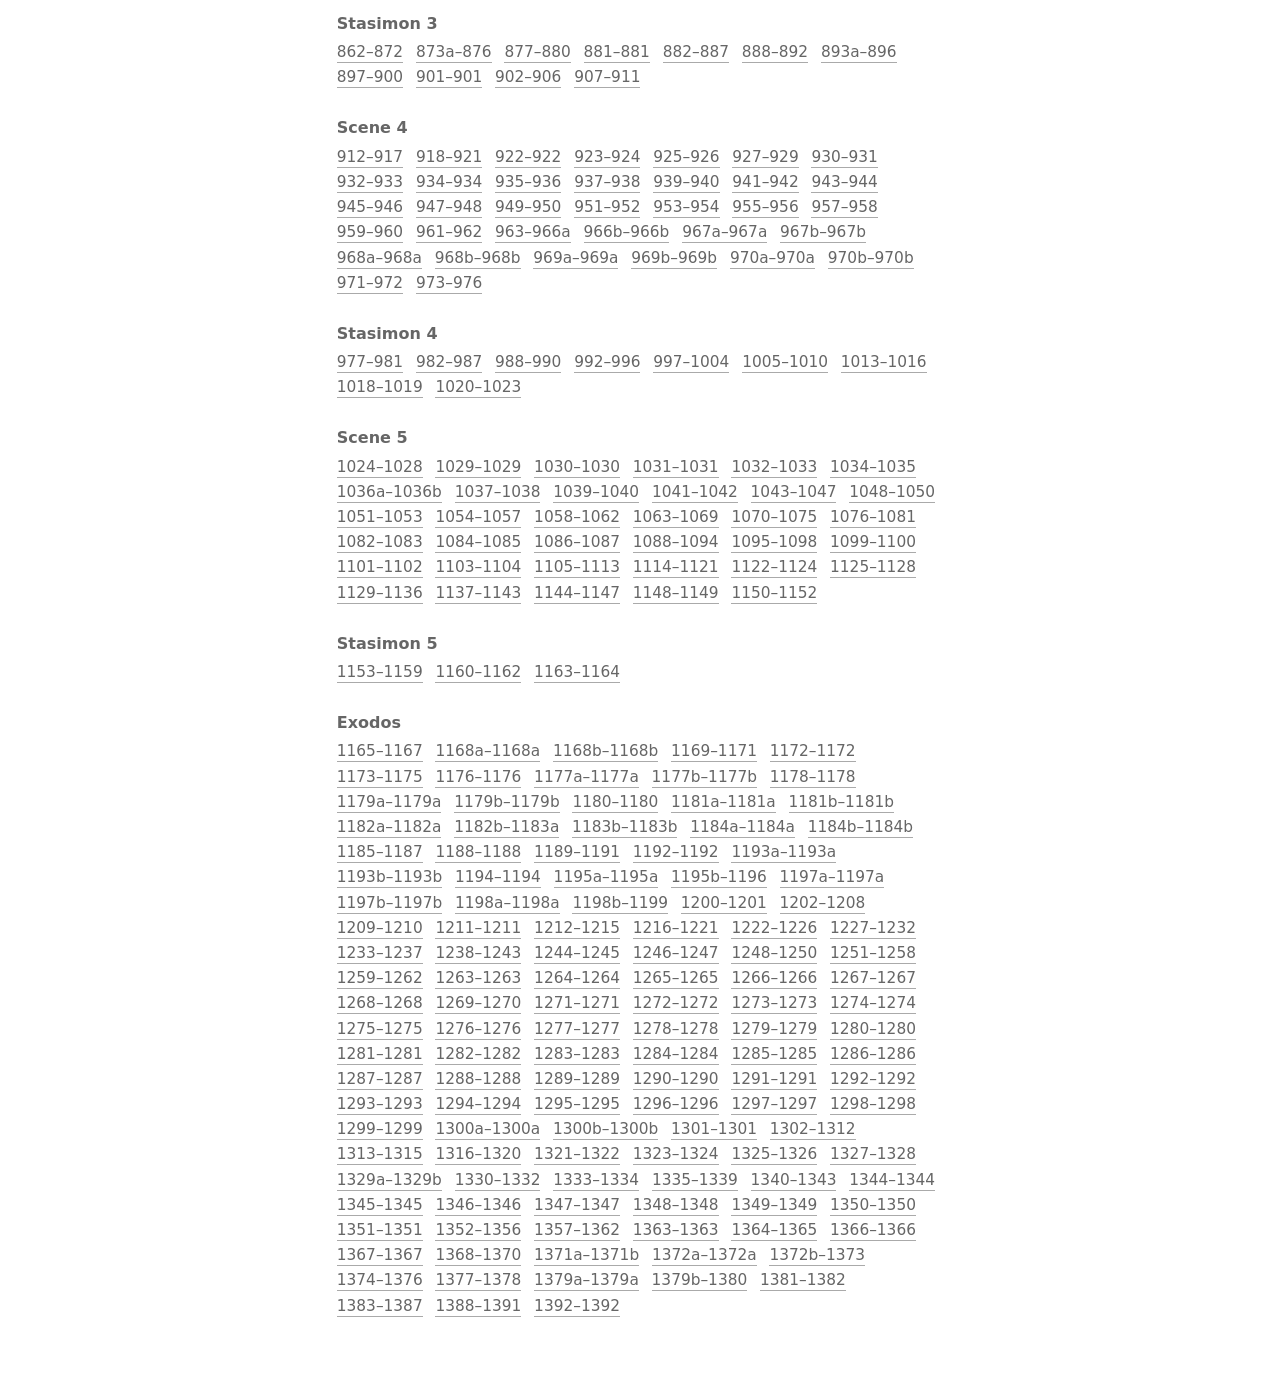
<file: list.html>
<!doctype html>
<html lang="en">
<head>
<meta charset="utf-8">
<meta name="viewport" content="width=device-width,initial-scale=1,viewport-fit=cover">
<title>Bacchae — Passages</title>
<meta name="robots" content="noindex, nofollow">
<link rel="stylesheet" href="css/style.css">
<style>
html,body{height: auto;min-height: 100%;}
body{overflow: auto;}
.app{height: auto;min-height: 100vh;max-width:760px;margin:0 auto;padding:4vh 6vw}
h1{font-size:1.35rem;font-weight:650;margin:0 0 2.5rem}
.section{margin:0 0 2rem}
.section-title{font-size:1rem;font-weight:650;margin:0 0 .65rem}
ul{list-style:none;padding:0;margin:0;display:flex;flex-wrap:wrap;gap:.45rem .8rem}
li{margin:0}
a{color:inherit;text-decoration:none;border-bottom:1px solid #aaa;padding-bottom:1px}
a:hover,a:focus{border-bottom-color:#111}
.error{color:#900}
</style>
</head>
<body>
<div class="app">
<h1>Bacchae</h1>
<div id="contents"></div>
</div>
<script>
const PASSAGES_FILE="spijfliz456/bacchae-passages.json";
const SECTIONS_FILE="spijfliz456/bacchae-sections.json";
const contents=document.getElementById("contents");

function lineValue(value){
  const m=String(value??"").match(/^(\d+)([a-z]?)$/i);
  if(!m)return Infinity;
  return Number(m[1])*10+(m[2]?m[2].toLowerCase().charCodeAt(0)-96:0);
}

function findSection(sections,p){
  const start=lineValue(p.line_start);
  return sections
    .filter(s=>start>=lineValue(s.line_start)&&start<=lineValue(s.line_end))
    .sort((a,b)=>lineValue(b.line_start)-lineValue(a.line_start))[0]||null;
}

async function load(){
  const [pr,sr]=await Promise.all([fetch(PASSAGES_FILE),fetch(SECTIONS_FILE)]);
  if(!pr.ok||!sr.ok)throw new Error("Unable to load datasets.");
  const pd=await pr.json(), sd=await sr.json();
  const passages=pd.passages||[], sections=sd.sections||[];
  if(!passages.length)throw new Error("No passages found.");

  const groups=new Map();
  passages.forEach(p=>{
    const s=findSection(sections,p), key=s?s.section_id:"__unassigned__";
    if(!groups.has(key))groups.set(key,{title:s?s.section:"Other",start:lineValue(p.line_start),passages:[]});
    groups.get(key).passages.push(p);
  });

  [...groups.values()].sort((a,b)=>a.start-b.start).forEach(g=>{
    const section=document.createElement("section");
    section.className="section";
    const h=document.createElement("h2");
    h.className="section-title"; h.textContent=g.title;
    section.appendChild(h);
    const ul=document.createElement("ul");
    g.passages.sort((a,b)=>lineValue(a.line_start)-lineValue(b.line_start)).forEach(p=>{
      const li=document.createElement("li"), a=document.createElement("a");
      a.href="index.html?passage="+encodeURIComponent(p.passage_id);
      a.textContent=p.line_start+"–"+p.line_end;
      li.appendChild(a); ul.appendChild(li);
    });
    section.appendChild(ul); contents.appendChild(section);
  });
}
load().catch(e=>{console.error(e);contents.innerHTML='<p class="error">Unable to load the Bacchae passage list.</p>';});
</script>
</body>
</html>
</file>
<file: css/style.css>
:root{--bg:#fff;--ink:#111;--muted:#666;--rule:#cfcfcf;--hi:#ffe45c;--edge:#9e8700}
*{box-sizing:border-box} html,body{height:100%;margin:0}
body{background:var(--bg);color:var(--ink);font-family:system-ui,-apple-system,BlinkMacSystemFont,"Segoe UI",sans-serif;overflow:hidden}
.app{height:100dvh;padding:4vh 5vw;display:flex;flex-direction:column}
.header{display:flex;align-items:baseline;gap:.7rem;border-bottom:1px solid var(--rule);padding-bottom:12px;flex:none;padding-left:20px}
.play{font-size:1rem;font-weight:650}.sep{color:#999}.section,.range{font-size:.96rem;color:var(--muted)}
.content{flex:1;min-height:0;position:relative;padding-left:20px}.wrap{height:100%;display:flex;flex-direction:column;justify-content:center;padding-right:0}
.context{margin-bottom:2vh;padding-top:16px}.speaker{font-size:1.35rem;font-weight:650}
.passage{display:flex;flex-direction:column;justify-content:center}
.line{font-family:"Noto Serif","Times New Roman",serif;font-size:clamp(1.35rem,2.3vw,2.02rem);line-height:1.43;white-space:nowrap}
.token{cursor:pointer;padding:1px 2px;margin:0 -2px}.token:hover{background:#ffffff}.token.highlighted{background:var(--hi)}.token.annotated{background:rgba(0,0,0,.08)}
.panel{position:fixed;z-index:20;right:0;top:0;height:100dvh;width:45vw;background:#fff;border-left:1px solid #aaa;box-shadow:-14px 0 35px rgba(0,0,0,.12);transform:translateX(100%);transition:transform .22s ease;display:flex;flex-direction:column}
.panel.open{transform:translateX(0)}.panel-head{min-height:66px;padding:0 28px;display:flex;align-items:center;justify-content:space-between;border-bottom:1px solid var(--rule)}
.selected-form{font-size:1rem}.expanded{margin-left:.35em;color:var(--muted)}.close{border:0;background:transparent;color:#333;font-size:1.5rem;line-height:1;cursor:pointer;padding:5px}
.panel-body{padding:22px 28px;overflow:auto}.lemma{font-weight:700}.gloss{margin-top:7px}.annotation-divider{border:0;border-top:1px solid var(--rule);margin:22px 0 0}.details{margin-top:22px;display:flex;flex-direction:column;gap:14px}.pos{font-weight:600}.features{line-height:1.55}
.disable-interaction{-webkit-user-select:none;-moz-user-select:none;user-select:none}.disable-interaction:focus{outline:none!important}
@media(max-width:900px){body{overflow:auto}.app{height:auto;min-height:100dvh}.line{white-space:normal}.panel{width:45vw}}
@media(orientation:portrait){.header{padding-left:0}.content{padding:0}.panel{width:70vw}}
@media screen and (max-width:850px) and (orientation:landscape){.line{font-size:clamp(1.1rem,1.8vw,1.45rem)}}
</file>
